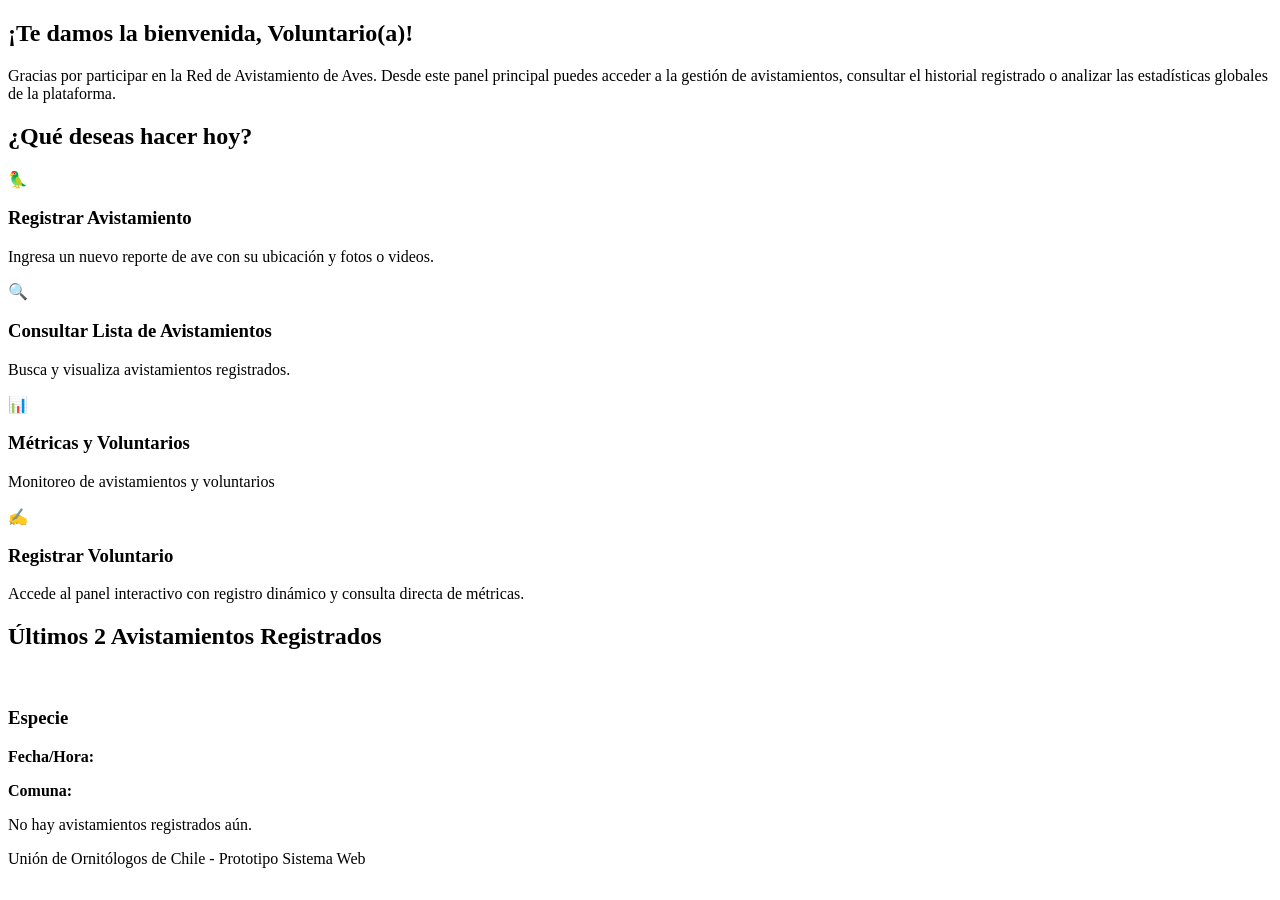
<file: Spring boot(busqueda)/buscador/src/main/resources/templates/index.html>
<!DOCTYPE html>
<html lang="es">
<head>
    <meta charset="UTF-8">
    <meta name="viewport" content="width=device-width, initial-scale=1.0">
    <title>Bienvenida - Avistamiento de Aves</title>
    <link rel="stylesheet" th:href="@{/style.css}">
</head>
<body>
    <main>
        <section class="bienvenida">
            <h1>¡Te damos la bienvenida, Voluntario(a)!</h1>
            <p>Gracias por participar en la Red de Avistamiento de Aves. Desde este panel principal puedes acceder a la gestión de avistamientos, consultar el historial registrado o analizar las estadísticas globales de la plataforma.</p>
        </section>

        <nav class="panel-acciones">
            <h2>¿Qué deseas hacer hoy?</h2>

            <div class="grid-botones-index">
                <a th:href="@{/avistamiento}" class="tarjeta-boton">
                <span class="icono-boton">🦜</span>
                <h3>Registrar Avistamiento</h3>
                <p>Ingresa un nuevo reporte de ave con su ubicación y fotos o videos.</p>
                </a>

                <a th:href="@{/consultas}" class="tarjeta-boton">
                <span class="icono-boton">🔍</span>
                <h3>Consultar Lista de Avistamientos</h3>
                <p>Busca y visualiza avistamientos registrados.</p>
                </a>

                <a th:href="@{/metricas}" class="tarjeta-boton">
                <span class="icono-boton">📊</span>
                <h3>Métricas y Voluntarios</h3>
                <p>Monitoreo de avistamientos y voluntarios</p>
                </a>

                <a th:href="@{/registro}" class="tarjeta-boton">
                <span class="icono-boton">✍️</span>
                <h3>Registrar Voluntario</h3>
                <p>Accede al panel interactivo con registro dinámico y consulta directa de métricas.</p>
                </a>
            </div>
        </nav>

        <section class="ultimos-avistamientos">
            <h2>Últimos 2 Avistamientos Registrados</h2>
            <div class="grid-ultimos" th:if="${not #lists.isEmpty(ultimosAvistamientos)}">
                <div class="tarjeta-avistamiento" th:each="ave : ${ultimosAvistamientos}">
                    <img th:if="${ave[4] != null}" th:src="@{'/' + ${ave[4]}}" th:alt="${ave[2]}" width="150">
                    <div>
                        <h3 th:text="${ave[2]}">Especie</h3>
                        <p><strong>Fecha/Hora:</strong> <span th:text="${ave[1]}"></span></p>
                        <p><strong>Comuna:</strong> <span th:text="${ave[3]}"></span></p>
                    </div>
                </div>
            </div>
            <p th:if="${#lists.isEmpty(ultimosAvistamientos)}">No hay avistamientos registrados aún.</p>
        </section>
    </main>

    <footer>
        <p>Unión de Ornitólogos de Chile - Prototipo Sistema Web</p>
    </footer>

    <script th:src="@{/index.js}"></script>
</body>
</html>
</file>
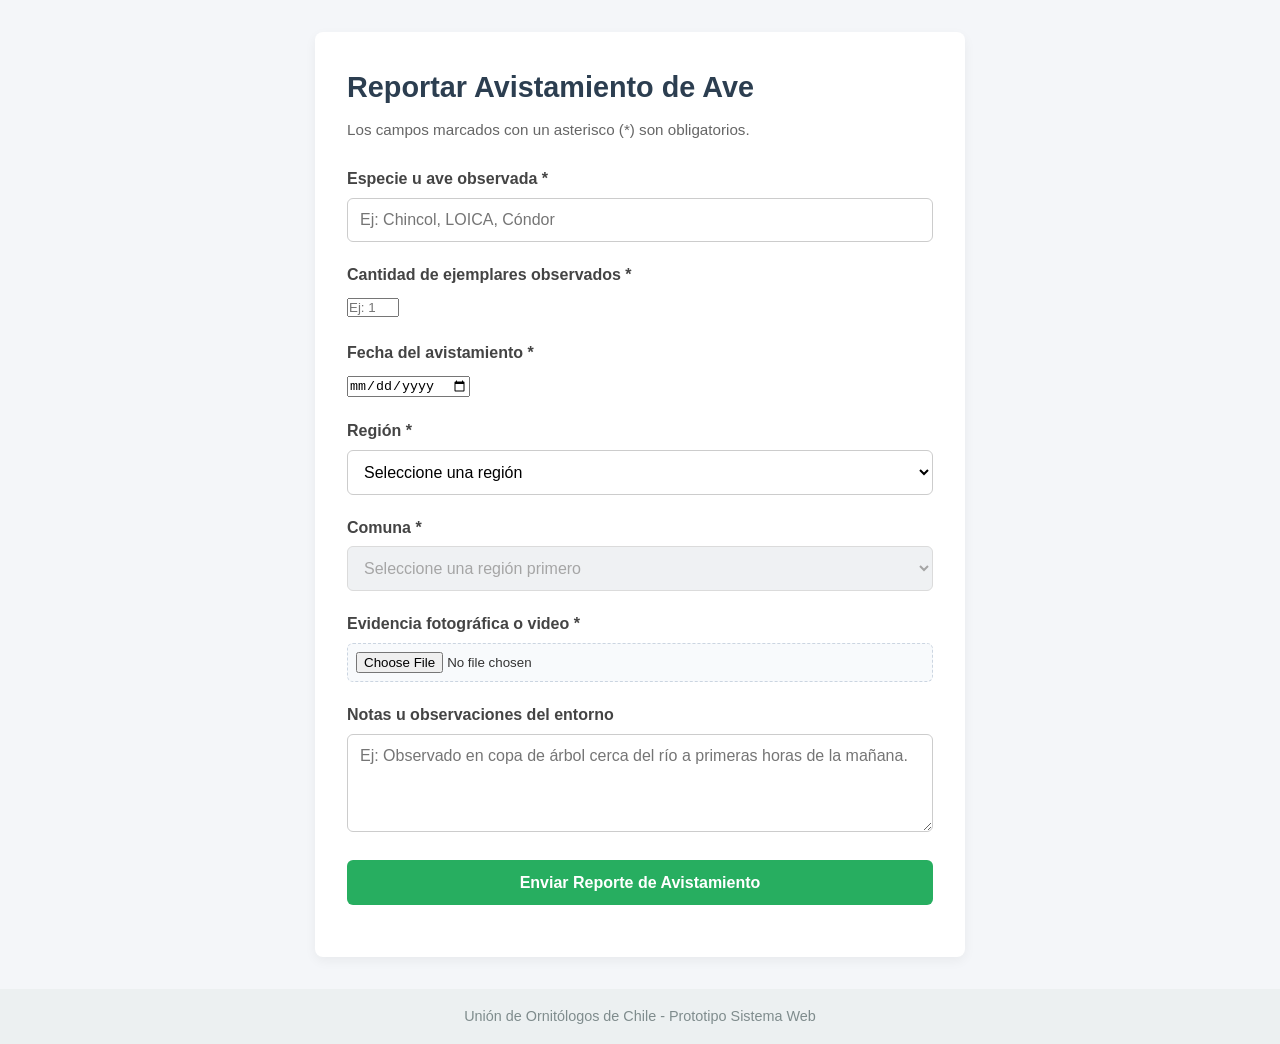
<file: avistamiento.html>
<!DOCTYPE html>
<html lang="es">
<head>
    <meta charset="UTF-8">
    <meta name="viewport" content="width=device-width, initial-scale=1.0">
    <title>Reportar Avistamiento - Avistamiento de Aves</title>
    <link rel="stylesheet" href="style.css">
</head>
<body>
    <main>
        <h1>Reportar Avistamiento de Ave</h1>
        <p>Los campos marcados con un asterisco (*) son obligatorios.</p>

        <form id="form-avistamiento" action="#" method="post" enctype="multipart/form-data" novalidate>
            <div class="campo">
                <label for="nombre-ave">Especie u ave observada *</label>
                <input type="text" id="nombre-ave" name="nombreAve" placeholder="Ej: Chincol, LOICA, Cóndor">
                <span id="error-nombre-ave" class="mensaje-error">Ingrese un nombre de ave válido (mínimo 3 caracteres).</span>
            </div>

            <div class="campo">
                <label for="cantidad-aves">Cantidad de ejemplares observados *</label>
                <input type="number" id="cantidad-aves" name="cantidadAves" min="1" max="500" placeholder="Ej: 1">
                <span id="error-cantidad" class="mensaje-error">Ingrese una cantidad válida (mínimo 1).</span>
            </div>

            <div class="campo">
                <label for="fecha-avistamiento">Fecha del avistamiento *</label>
                <input type="date" id="fecha-avistamiento" name="fechaAvistamiento">
                <span id="error-fecha" class="mensaje-error">Ingrese una fecha válida (no puede ser futura).</span>
            </div>

            <div class="campo">
                <label for="region-avistamiento">Región *</label>
                <select id="region-avistamiento" name="regionAvistamiento">
                    <option value="">Seleccione una región</option>
                    <option value="Arica y Parinacota">Arica y Parinacota</option>
                    <option value="Tarapacá">Tarapacá</option>
                    <option value="Antofagasta">Antofagasta</option>
                    <option value="Atacama">Atacama</option>
                    <option value="Coquimbo">Coquimbo</option>
                    <option value="Valparaíso">Valparaíso</option>
                    <option value="Metropolitana de Santiago">Región Metropolitana de Santiago</option>
                    <option value="Libertador General Bernardo O'Higgins">Región del Libertador General Bernardo O'Higgins</option>
                    <option value="Maule">Región del Maule</option>
                    <option value="Ñuble">Región de Ñuble</option>
                    <option value="Biobío">Región del Biobío</option>
                    <option value="La Araucanía">Región de La Araucanía</option>
                    <option value="Los Ríos">Región de Los Ríos</option>
                    <option value="Los Lagos">Región de Los Lagos</option>
                    <option value="Aysén del General Carlos Ibáñez del Campo">Región de Aysén del General Carlos Ibáñez del Campo</option>
                    <option value="Magallanes y de la Antártica Chilena">Región de Magallanes y de la Antártica Chilena</option>
                </select>
                <span id="error-region-avistamiento" class="mensaje-error">Por favor, seleccione una región.</span>
            </div>

            <div class="campo">
                <label for="comuna-avistamiento">Comuna *</label>
                <select id="comuna-avistamiento" name="comunaAvistamiento" disabled>
                    <option value="">Seleccione una región primero</option>
                </select>
                <span id="error-comuna-avistamiento" class="mensaje-error">Por favor, seleccione una comuna.</span>
            </div>

            <div class="campo">
                <label for="archivo-avistamiento">Evidencia fotográfica o video *</label>
                <input type="file" id="archivo-avistamiento" name="archivoAvistamiento" accept="image/*,video/*">
                <span id="error-archivo" class="mensaje-error">Debe adjuntar al menos un archivo de imagen o video.</span>
            </div>

            <div class="campo">
            <label for="descripcion-avistamiento">Notas u observaciones del entorno</label>
                <textarea id="descripcion-avistamiento" name="descripcionAvistamiento" rows="4" placeholder="Ej: Observado en copa de árbol cerca del río a primeras horas de la mañana."></textarea>
            </div>

            <div class="campo">
                <button type="submit">Enviar Reporte de Avistamiento</button>
            </div>
        </form>
    </main>

    <footer>
        <p>Unión de Ornitólogos de Chile - Prototipo Sistema Web</p>
    </footer>

    <script src="avistamiento.js"></script>
</body>
</html>
</file>
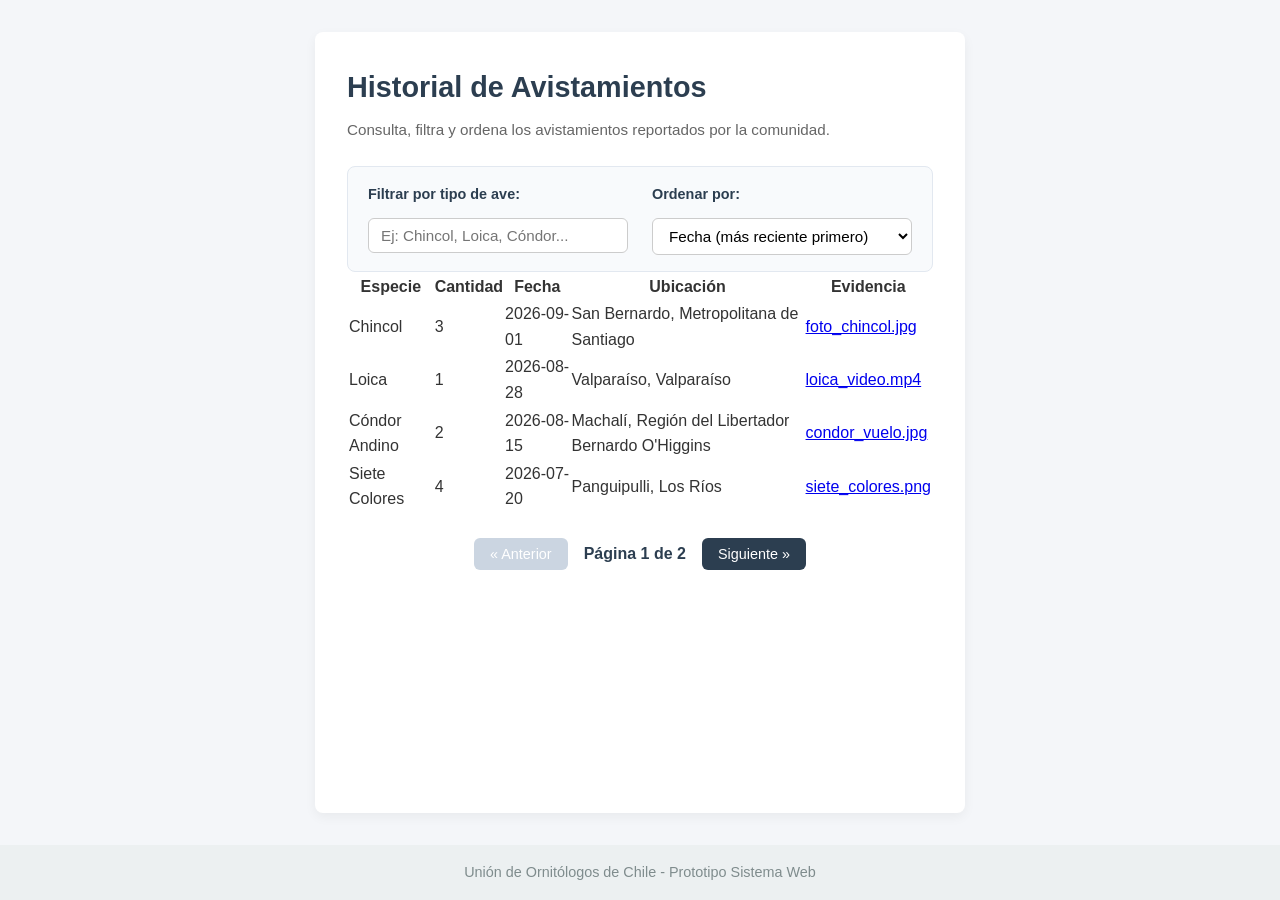
<file: consultas.html>
<!DOCTYPE html>
<html lang="es">
<head>
    <meta charset="UTF-8">
    <meta name="viewport" content="width=device-width, initial-scale=1.0">
    <title>Consulta Avistamientos - Avistamiento de Aves</title>
    <link rel="stylesheet" href="style.css">
</head>
<body>
    <main class="main-consultas">
        <h1>Historial de Avistamientos</h1>
        <p>Consulta, filtra y ordena los avistamientos reportados por la comunidad.</p>

        <div class="panel-controles">
            <div class="control-grupo">
                <label for="filtro-ave">Filtrar por tipo de ave:</label>
                <input type="text" id="filtro-ave" placeholder="Ej: Chincol, Loica, Cóndor...">
            </div>

            <div class="control-grupo">
                <label for="ordenar-por">Ordenar por:</label>
                <select id="ordenar-por">
                    <option value="fecha-desc">Fecha (más reciente primero)</option>
                    <option value="fecha-asc">Fecha (más antigua primero)</option>
                    <option value="lugar-asc">Lugar (A - Z)</option>
                    <option value="lugar-desc">Lugar (Z - A)</option>
                    <option value="ave-asc">Especie (A - Z)</option>
                </select>
            </div>
        </div>

        <div class="contenedor-tabla">
            <table class="tabla-avistamientos">
                <thead>
                    <tr>
                        <th>Especie</th>
                        <th>Cantidad</th>
                        <th>Fecha</th>
                        <th>Ubicación</th>
                        <th>Evidencia</th>
                    </tr>
                </thead>
                <tbody id="cuerpo-tabla-avistamientos">
                </tbody>
            </table>
        </div>

        <div class="paginacion-contenedor">
            <button id="btn-anterior" class="btn-paginacion">&laquo; Anterior</button>
            <span id="info-pagina">Página 1 de 1</span>
            <button id="btn-siguiente" class="btn-paginacion">Siguiente &raquo;</button>
        </div>
    </main>

    <footer>
        <p>Unión de Ornitólogos de Chile - Prototipo Sistema Web</p>
    </footer>

    <script src="consultas.js"></script>
</body>
</html>
</file>
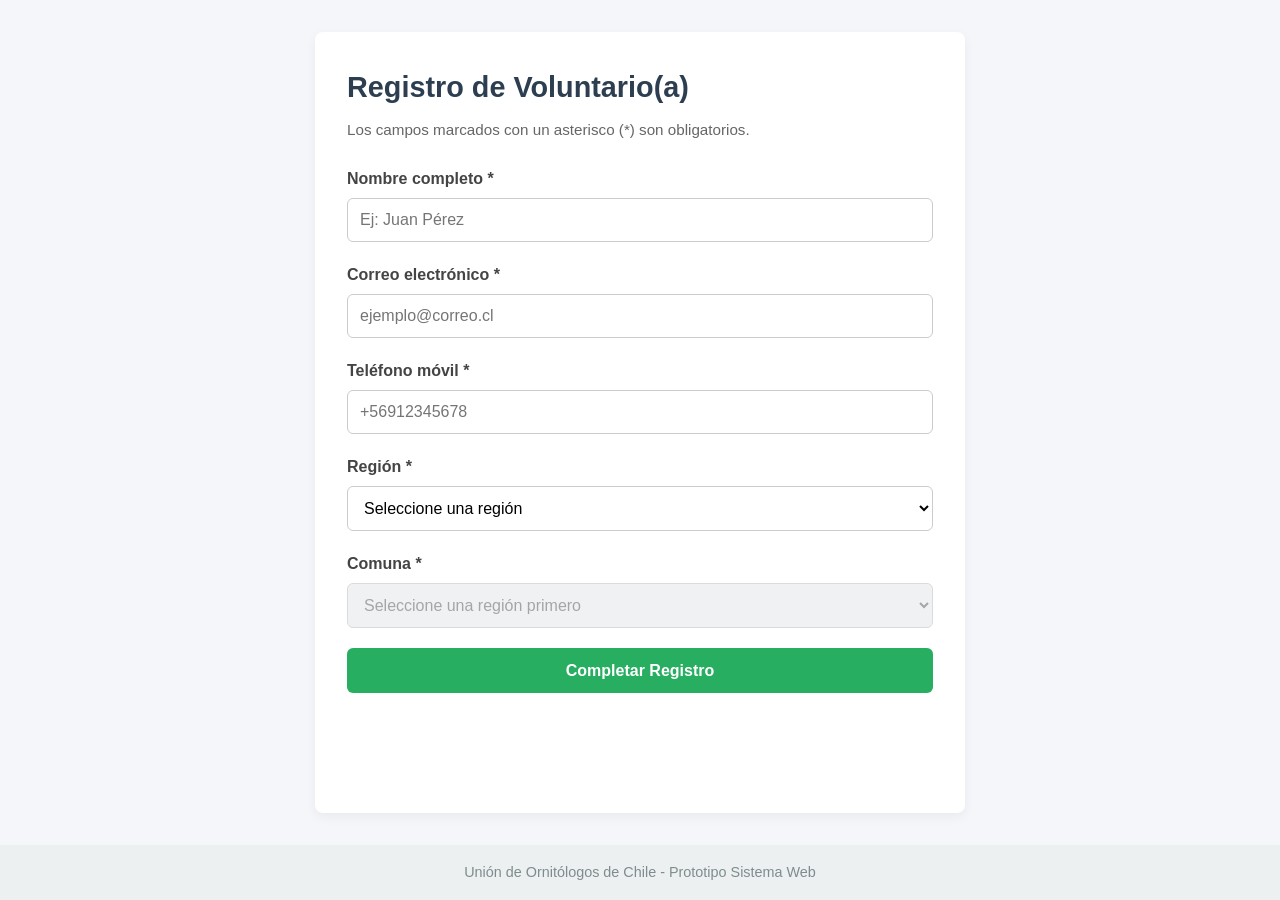
<file: registro.html>
<!DOCTYPE html>
<html lang="es">
<head>
    <meta charset="UTF-8">
    <meta name="viewport" content="width=device-width, initial-scale=1.0">
    <title>Registro de Voluntario - Avistamiento de Aves</title>
    <link rel="stylesheet" href="style.css">
</head>

<body>
    <main>
        <h1>Registro de Voluntario(a)</h1>
        <p>Los campos marcados con un asterisco (*) son obligatorios.</p>

        <form id="form-registro" action="#" method="post" novalidate>
        <div class="campo">
            <label for="nombre-voluntario">Nombre completo *</label>
            <input type="text" id="nombre-voluntario" name="nombre" placeholder="Ej: Juan Pérez">
            <span id="error-nombre" class="mensaje-error">Por favor, ingrese un nombre válido (mínimo 3 caracteres).</span>
        </div>

        <div class="campo">
            <label for="email-voluntario">Correo electrónico *</label>
            <input type="email" id="email-voluntario" name="email" placeholder="ejemplo@correo.cl">
            <span id="error-email" class="mensaje-error">Por favor, ingrese un correo electrónico válido.</span>
        </div>

        <div class="campo">
            <label for="telefono-voluntario">Teléfono móvil *</label>
            <input type="tel" id="telefono-voluntario" name="telefono" placeholder="+56912345678">
            <span id="error-telefono" class="mensaje-error">Por favor, ingrese un número de teléfono válido (+56912345678).</span>
        </div>

        <div class="campo">
            <label for="region-voluntario">Región *</label>
            <select id="region-voluntario" name="region">
                <option value="">Seleccione una región</option>
                <option value="Arica y Parinacota">Arica y Parinacota</option>
                <option value="Tarapacá">Tarapacá</option>
                <option value="Antofagasta">Antofagasta</option>
                <option value="Atacama">Atacama</option>
                <option value="Coquimbo">Coquimbo</option>
                <option value="Valparaíso">Valparaíso</option>
                <option value="Metropolitana de Santiago">Región Metropolitana de Santiago</option>
                <option value="Libertador General Bernardo O'Higgins">Región del Libertador General Bernardo O'Higgins</option>
                <option value="Maule">Región del Maule</option>
                <option value="Ñuble">Región de Ñuble</option>
                <option value="Biobío">Región del Biobío</option>
                <option value="La Araucanía">Región de La Araucanía</option>
                <option value="Los Ríos">Región de Los Ríos</option>
                <option value="Los Lagos">Región de Los Lagos</option>
                <option value="Aysén del General Carlos Ibáñez del Campo">Región de Aysén del General Carlos Ibáñez del Campo</option>
                <option value="Magallanes y de la Antártica Chilena">Región de Magallanes y de la Antártica Chilena</option>
            </select>
            <span id="error-region" class="mensaje-error">Por favor, seleccione una región.</span>
        </div>

        <div class="campo">
            <label for="comuna-voluntario">Comuna *</label>
            <select id="comuna-voluntario" name="comuna" disabled>
                <option value="">Seleccione una región primero</option>
            </select>
            <span id="error-comuna" class="mensaje-error">Por favor, seleccione una comuna.</span>
        </div>

        <div class="campo">
            <button type="submit">Completar Registro</button>
        </div>
        </form>

    </main>

    <footer>
        <p>Unión de Ornitólogos de Chile - Prototipo Sistema Web</p>
    </footer>

    <script src="registro.js"></script>
</body>
</html>
</file>
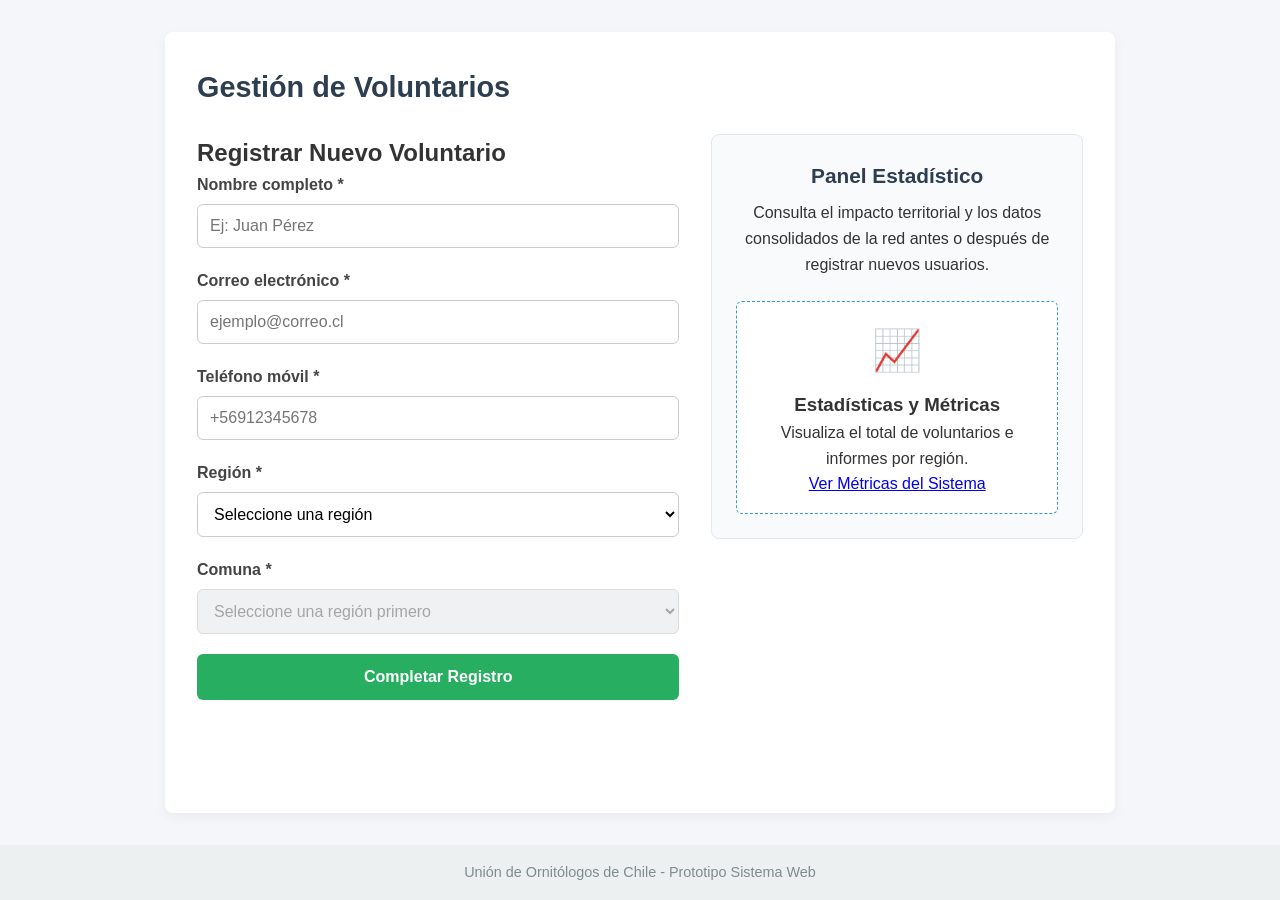
<file: registro2.html>
<!DOCTYPE html>
<html lang="es">
<head>
    <meta charset="UTF-8">
    <meta name="viewport" content="width=device-width, initial-scale=1.0">
    <title>Segundo Registro - Avistamiento de Aves</title>
    <link rel="stylesheet" href="style.css">
</head>
<body>

    <main class="main-registro2">
        <h1>Gestión de Voluntarios</h1>

        <div class="contenedor-dos-columnas">
            <section class="columna-formulario">
                <h2>Registrar Nuevo Voluntario</h2>
                <form id="form-registro" action="#" method="post" novalidate>
                    <div class="campo">
                        <label for="nombre-voluntario">Nombre completo *</label>
                        <input type="text" id="nombre-voluntario" name="nombre" placeholder="Ej: Juan Pérez">
                        <span id="error-nombre" class="mensaje-error">Ingrese un nombre válido.</span>
                    </div>

                    <div class="campo">
                        <label for="email-voluntario">Correo electrónico *</label>
                        <input type="email" id="email-voluntario" name="email" placeholder="ejemplo@correo.cl">
                        <span id="error-email" class="mensaje-error">Ingrese un correo válido.</span>
                    </div>

                    <div class="campo">
                        <label for="telefono-voluntario">Teléfono móvil *</label>
                        <input type="tel" id="telefono-voluntario" name="telefono" placeholder="+56912345678">
                        <span id="error-telefono" class="mensaje-error">Ingrese un teléfono válido.</span>
                    </div>

                    <div class="campo">
                        <label for="region-voluntario">Región *</label>
                        <select id="region-voluntario" name="region">
                            <option value="">Seleccione una región</option>
                            <option value="Arica y Parinacota">Arica y Parinacota</option>
                            <option value="Tarapacá">Tarapacá</option>
                            <option value="Antofagasta">Antofagasta</option>
                            <option value="Atacama">Atacama</option>
                            <option value="Coquimbo">Coquimbo</option>
                            <option value="Valparaíso">Valparaíso</option>
                            <option value="Metropolitana de Santiago">Región Metropolitana de Santiago</option>
                            <option value="Libertador General Bernardo O'Higgins">Región del Libertador General Bernardo O'Higgins</option>
                            <option value="Maule">Región del Maule</option>
                            <option value="Ñuble">Región de Ñuble</option>
                            <option value="Biobío">Región del Biobío</option>
                            <option value="La Araucanía">Región de La Araucanía</option>
                            <option value="Los Ríos">Región de Los Ríos</option>
                            <option value="Los Lagos">Región de Los Lagos</option>
                            <option value="Aysén del General Carlos Ibáñez del Campo">Región de Aysén del General Carlos Ibáñez del Campo</option>
                            <option value="Magallanes y de la Antártica Chilena">Región de Magallanes y de la Antártica Chilena</option>
                        </select>
                        <span id="error-region" class="mensaje-error">Seleccione una región.</span>
                    </div>

                    <div class="campo">
                        <label for="comuna-voluntario">Comuna *</label>
                        <select id="comuna-voluntario" name="comuna" disabled>
                            <option value="">Seleccione una región primero</option>
                        </select>
                        <span id="error-comuna" class="mensaje-error">Seleccione una comuna.</span>
                    </div>

                    <button type="submit">Completar Registro</button>
                </form>
            </section>

            <section class="columna-metricas">
                <h2>Panel Estadístico</h2>
                <p>Consulta el impacto territorial y los datos consolidados de la red antes o después de registrar nuevos usuarios.</p>
        
                <div class="tarjeta-acceso-metricas">
                    <span class="icono-metricas">📈</span>
                    <h3>Estadísticas y Métricas</h3>
                    <p>Visualiza el total de voluntarios e informes por región.</p>
                    <a href="metricas.html" class="boton-cta">Ver Métricas del Sistema</a>
                </div>
            </section>
        </div>
    </main>

    <footer>
        <p>Unión de Ornitólogos de Chile - Prototipo Sistema Web</p>
    </footer>

    <script src="registro.js"></script>
</body>
</html>
</file>
<file: style.css>
/* Reset básico y caja */
* {
    box-sizing: border-box;
    margin: 0;
    padding: 0;
}

body {
    font-family: 'Segoe UI', Tahoma, Geneva, Verdana, sans-serif;
    background-color: #f4f6f9;
    color: #333333;
    line-height: 1.6;
    display: flex;
    flex-direction: column;
    min-height: 100vh;
}

/* Encabezado y Navegación */
nav ul {
    list-style: none;
    display: flex;
    justify-content: center;
    flex-wrap: wrap;
    gap: 1.5rem;
}

nav a {
    color: #ffffff;
    text-decoration: none;
    font-weight: 600;
    padding: 0.5rem 1rem;
    border-radius: 4px;
    transition: background-color 0.3s ease;
}

nav a:hover,
nav a:focus {
    background-color: #34495e;
}

/* Estructura Principal */
main {
    flex: 1;
    max-width: 650px;
    width: 90%;
    margin: 2rem auto;
    background-color: #ffffff;
    padding: 2rem;
    border-radius: 8px;
    box-shadow: 0 4px 12px rgba(0, 0, 0, 0.05);
}

h1 {
    color: #2c3e50;
    margin-bottom: 0.5rem;
    font-size: 1.8rem;
}

main > p {
    color: #666666;
    margin-bottom: 1.5rem;
    font-size: 0.95rem;
}

/* Campos de Formulario */
.campo {
    margin-bottom: 1.25rem;
}

label {
    display: block;
    margin-bottom: 0.4rem;
    font-weight: 600;
    color: #444444;
}

input[type="text"],
input[type="email"],
input[type="tel"],
select {
    width: 100%;
    padding: 0.75rem;
    border: 1px solid #cccccc;
    border-radius: 6px;
    font-size: 1rem;
    background-color: #ffffff;
    transition: border-color 0.2s ease;
}

input:focus,
select:focus {
    outline: none;
    border-color: #3498db;
}

select:disabled {
    background-color: #e9ecef;
    cursor: not-allowed;
}

/* Botón de Enviar */
button[type="submit"] {
    width: 100%;
    padding: 0.85rem;
    background-color: #27ae60;
    color: #ffffff;
    border: none;
    border-radius: 6px;
    font-size: 1rem;
    font-weight: bold;
    cursor: pointer;
    transition: background-color 0.2s ease;
}

button[type="submit"]:hover {
    background-color: #219150;
}

/* Manejo de Validaciones JS */
.mensaje-error {
    display: none;
    color: #e74c3c;
    font-size: 0.85rem;
    margin-top: 0.35rem;
    font-weight: 500;
}

.mensaje-error.visible {
    display: block;
}

/* Sección Lista de Voluntarios */
.contenedor-lista {
    margin-top: 2.5rem;
    padding-top: 1.5rem;
    border-top: 1px solid #e2e8f0;
}

.contenedor-lista h2 {
    font-size: 1.3rem;
    color: #2c3e50;
    margin-bottom: 1rem;
}

.voluntario-item {
    background-color: #f8fafc;
    border: 1px solid #e2e8f0;
    padding: 1rem;
    border-radius: 6px;
    margin-bottom: 0.75rem;
    display: flex;
    flex-direction: column;
    gap: 0.25rem;
}

.voluntario-item .nombre {
    font-weight: bold;
    color: #1a202c;
}

.voluntario-item .contacto,
.voluntario-item .ubicacion {
    font-size: 0.9rem;
    color: #4a5568;
}

/* Pie de Página */
footer {
    background-color: #ecf0f1;
    text-align: center;
    padding: 1rem;
    margin-top: auto;
    color: #7f8c8d;
    font-size: 0.9rem;
}

/* Panel de bienvenida e index */
.bienvenida {
    text-align: center;
    margin-bottom: 2rem;
}

.panel-acciones h2 {
    font-size: 1.3rem;
    color: #2c3e50;
    margin-bottom: 1.25rem;
    text-align: center;
}

.grid-botones-index {
    display: grid;
    grid-template-columns: repeat(auto-fit, minmax(220px, 1fr));
    gap: 1.25rem;
}

.tarjeta-boton {
    display: flex;
    flex-direction: column;
    align-items: center;
    text-align: center;
    background-color: #ffffff;
    border: 2px solid #e2e8f0;
    padding: 1.5rem 1rem;
    border-radius: 8px;
    text-decoration: none;
    color: inherit;
    transition: transform 0.2s ease, border-color 0.2s ease, box-shadow 0.2s ease;
}

.tarjeta-boton:hover,
.tarjeta-boton:focus {
    transform: translateY(-3px);
    border-color: #27ae60;
    box-shadow: 0 6px 16px rgba(0, 0, 0, 0.08);
}

.icono-boton {
    font-size: 2.2rem;
    margin-bottom: 0.5rem;
}

.tarjeta-boton h3 {
    color: #2c3e50;
    font-size: 1.1rem;
    margin-bottom: 0.4rem;
}

.tarjeta-boton p {
    font-size: 0.85rem;
    color: #666666;
    line-height: 1.4;
}

/* Estilos para el diseño de Registro 2 Columnas */
.main-registro2 {
    max-width: 950px; /* Ampliado para espacio de 2 columnas */
}

.contenedor-dos-columnas {
    display: flex;
    gap: 2rem;
    margin-top: 1.5rem;
    align-items: flex-start;
}

.columna-formulario {
    flex: 1.2;
}

.columna-metricas {
    flex: 0.8;
    background-color: #f8fafc;
    border: 1px solid #e2e8f0;
    padding: 1.5rem;
    border-radius: 8px;
    text-align: center;
}

.columna-metricas h2 {
    font-size: 1.3rem;
    color: #2c3e50;
    margin-bottom: 0.5rem;
}

.tarjeta-acceso-metricas {
    margin-top: 1.5rem;
    padding: 1rem;
    background-color: #ffffff;
    border: 1px dashed #3498db;
    border-radius: 6px;
}

.icono-metricas {
    font-size: 2.5rem;
    display: block;
    margin-bottom: 0.5rem;
}

/* Responsivo para móviles */
@media (max-width: 768px) {
    .contenedor-dos-columnas {
        flex-direction: column;
    }
    .columna-metricas {
        width: 100%;
    }
}

/* Estilos para el formulario de avistamientos */
input[type="file"] {
    padding: 0.5rem;
    background-color: #f8fafc;
    border: 1px dashed #cbd5e1;
    border-radius: 6px;
    cursor: pointer;
    width: 100%;
}

textarea {
    width: 100%;
    padding: 0.75rem;
    border: 1px solid #cccccc;
    border-radius: 6px;
    font-size: 1rem;
    font-family: inherit;
    resize: vertical;
}

textarea:focus {
    outline: none;
    border-color: #3498db;
}

/* Controles de Filtro, Ordenamiento y Paginación */
.panel-controles {
    display: flex;
    gap: 1.5rem;
    flex-wrap: wrap;
    margin-top: 1.5rem;
    background-color: #f8fafc;
    padding: 1rem 1.25rem;
    border: 1px solid #e2e8f0;
    border-radius: 8px;
}

.control-grupo {
    display: flex;
    flex-direction: column;
    gap: 0.3rem;
    flex: 1;
    min-width: 200px;
}

.control-grupo label {
    font-weight: 600;
    font-size: 0.9rem;
    color: #2c3e50;
}

.control-grupo input,
.control-grupo select {
    padding: 0.5rem 0.75rem;
    border: 1px solid #cccccc;
    border-radius: 6px;
    font-size: 0.95rem;
}

.paginacion-contenedor {
    display: flex;
    justify-content: center;
    align-items: center;
    gap: 1rem;
    margin-top: 1.5rem;
}

.btn-paginacion {
    background-color: #2c3e50;
    color: #ffffff;
    border: none;
    padding: 0.5rem 1rem;
    border-radius: 6px;
    cursor: pointer;
    font-size: 0.9rem;
    transition: background-color 0.2s ease;
}

.btn-paginacion:hover:not(:disabled) {
    background-color: #34495e;
}

.btn-paginacion:disabled {
    background-color: #cbd5e1;
    cursor: not-allowed;
}

#info-pagina {
    font-weight: 600;
    color: #2c3e50;
}

/* Estilos para el panel de Métricas */
.main-metricas {
    max-width: 900px;
}

.grid-resumen-metricas {
    display: grid;
    grid-template-columns: repeat(2, 1fr); /* Organiza las 4 tarjetas en 2 columnas fijas (2x2) */
    gap: 1.25rem;
    margin: 1.5rem 0 2.5rem 0;
}

.tarjeta-metrica {
    background-color: #f8fafc;
    border: 1px solid #e2e8f0;
    border-top: 4px solid #27ae60;
    padding: 1.25rem 1rem;
    border-radius: 8px;
    text-align: center;
}

.numero-metrica {
    display: block;
    font-size: 1.4rem; /* Se reduce de 1.8rem a 1.4rem para que textos largos quepan */
    font-weight: 700;
    color: #2c3e50;
    margin-bottom: 0.25rem;
    overflow-wrap: break-word; /* Evita desbordamiento en pantallas pequeñas */
}

.label-metrica {
    font-size: 0.85rem;
    color: #64748b;
    font-weight: 500;
}

.seccion-desglose h2 {
    font-size: 1.25rem;
    color: #2c3e50;
    margin-bottom: 1rem;
}

/* Contenedores de Gráficos */
.contenedor-graficos {
    display: grid;
    grid-template-columns: repeat(auto-fit, minmax(320px, 1fr));
    gap: 1.5rem;
    margin-top: 2rem;
}

.tarjeta-grafico {
    background-color: #ffffff;
    border: 1px solid #e2e8f0;
    border-radius: 8px;
    padding: 1.25rem;
    box-shadow: 0 2px 8px rgba(0, 0, 0, 0.04);
}

.tarjeta-grafico h2 {
    font-size: 1.1rem;
    color: #2c3e50;
    margin-bottom: 1rem;
    text-align: center;
}

.canvas-contenedor {
    position: relative;
    height: 280px;
    width: 100%;
}

/* Opcional: Para pantallas móviles muy pequeñas pasa a 1 sola columna */
@media (max-width: 500px) {
    .grid-resumen-metricas {
        grid-template-columns: 1fr;
    }
}

/* Hecho con Gemini */
</file>
